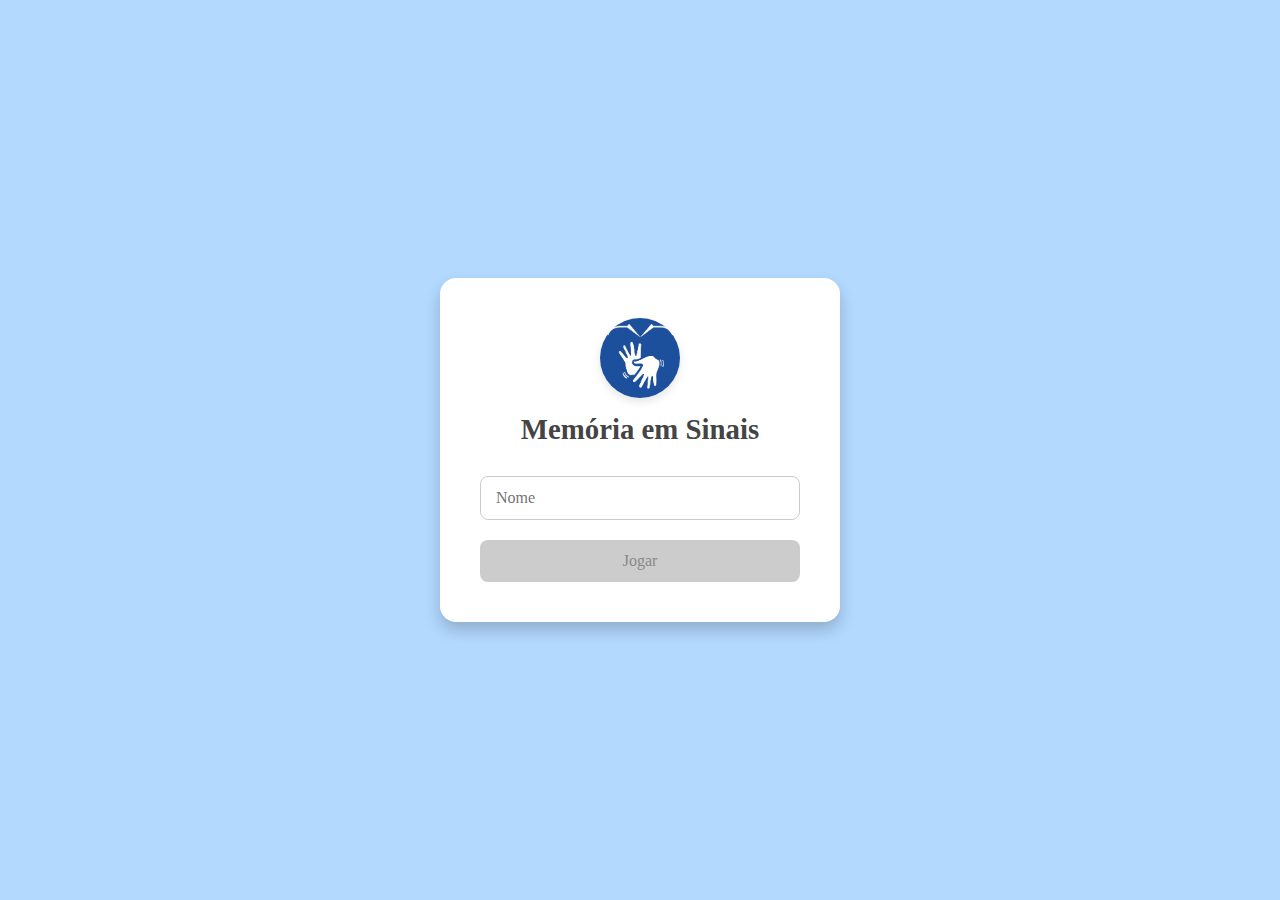
<file: index.html>
<!DOCTYPE html>
<html lang="en">

<head>
  <meta charset="UTF-8">
  <meta name="viewport" content="width=device-width, initial-scale=1.0">

  <link rel="stylesheet" href="./css/reset.css">
  <link rel="stylesheet" href="./css/login.css">

  <script defer src="./js/login.js"></script>
  <title>Memory Game | Login</title>
</head>

<body>

  <form class="login-form">

    <div class="login__header">
        <img src="./imagens/imagem-login.png" alt="hands icon">
        <h1>Memória em Sinais</h1>
    </div>

    <input type="text" placeholder="Nome" class="login__input">
    <button type="submit" class="login__button" disabled>Jogar</button>

  </form>

</body>

</html>
</file>
<file: css/login.css>
body {
    margin: 0;
    font-family: Arial, sans-serif;
    background: #b3d9ff; /* Azul bebê */
    color: #333;
    display: flex;
    justify-content: center;
    align-items: center;
    height: 100vh;
}

.login-form {
    display: flex;
    flex-direction: column;
    align-items: center;
    background: #fff;
    border-radius: 16px;
    box-shadow: 0 8px 16px rgba(0, 0, 0, 0.2);
    padding: 40px;
    width: 90%;
    max-width: 400px;
}

.login__header {
    display: flex;
    flex-direction: column;
    align-items: center;
    margin-bottom: 30px;
}

.login__header img {
    width: 80px;
    border-radius: 50%;
    box-shadow: 0 4px 8px rgba(0, 0, 0, 0.1);
}

.login__header h1 {
    font-size: 1.8em;
    color: #444;
    margin-top: 15px;
}

.login__input {
    width: 100%;
    padding: 12px 15px;
    margin-bottom: 20px;
    border: 1px solid #ccc;
    border-radius: 8px;
    font-size: 1em;
    outline: none;
    transition: border-color 0.3s ease, box-shadow 0.3s ease;
}

.login__input:focus {
    border-color: #6ca0dc; /* Azul mais escuro */
    box-shadow: 0 0 5px rgba(108, 160, 220, 0.5);
}

.login__button {
    background-color: #6ca0dc; /* Azul médio */
    color: #fff;
    border: none;
    border-radius: 8px;
    padding: 12px 15px;
    font-size: 1em;
    cursor: pointer;
    transition: background-color 0.3s ease, transform 0.2s ease;
    width: 100%;
}

.login__button:hover {
    background-color: #5a8cc0; /* Azul mais escuro */
    transform: scale(1.02);
}

.login__button:active {
    transform: scale(0.98);
}

.login__button:disabled {
    background-color: #ccc;
    color: #888;
    cursor: not-allowed;
}

.login__footer {
    margin-top: 20px;
    font-size: 0.9em;
    color: #666;
}

.login__footer a {
    color: #6ca0dc;
    text-decoration: none;
    transition: color 0.3s ease;
}

.login__footer a:hover {
    color: #5a8cc0;
}
</file>
